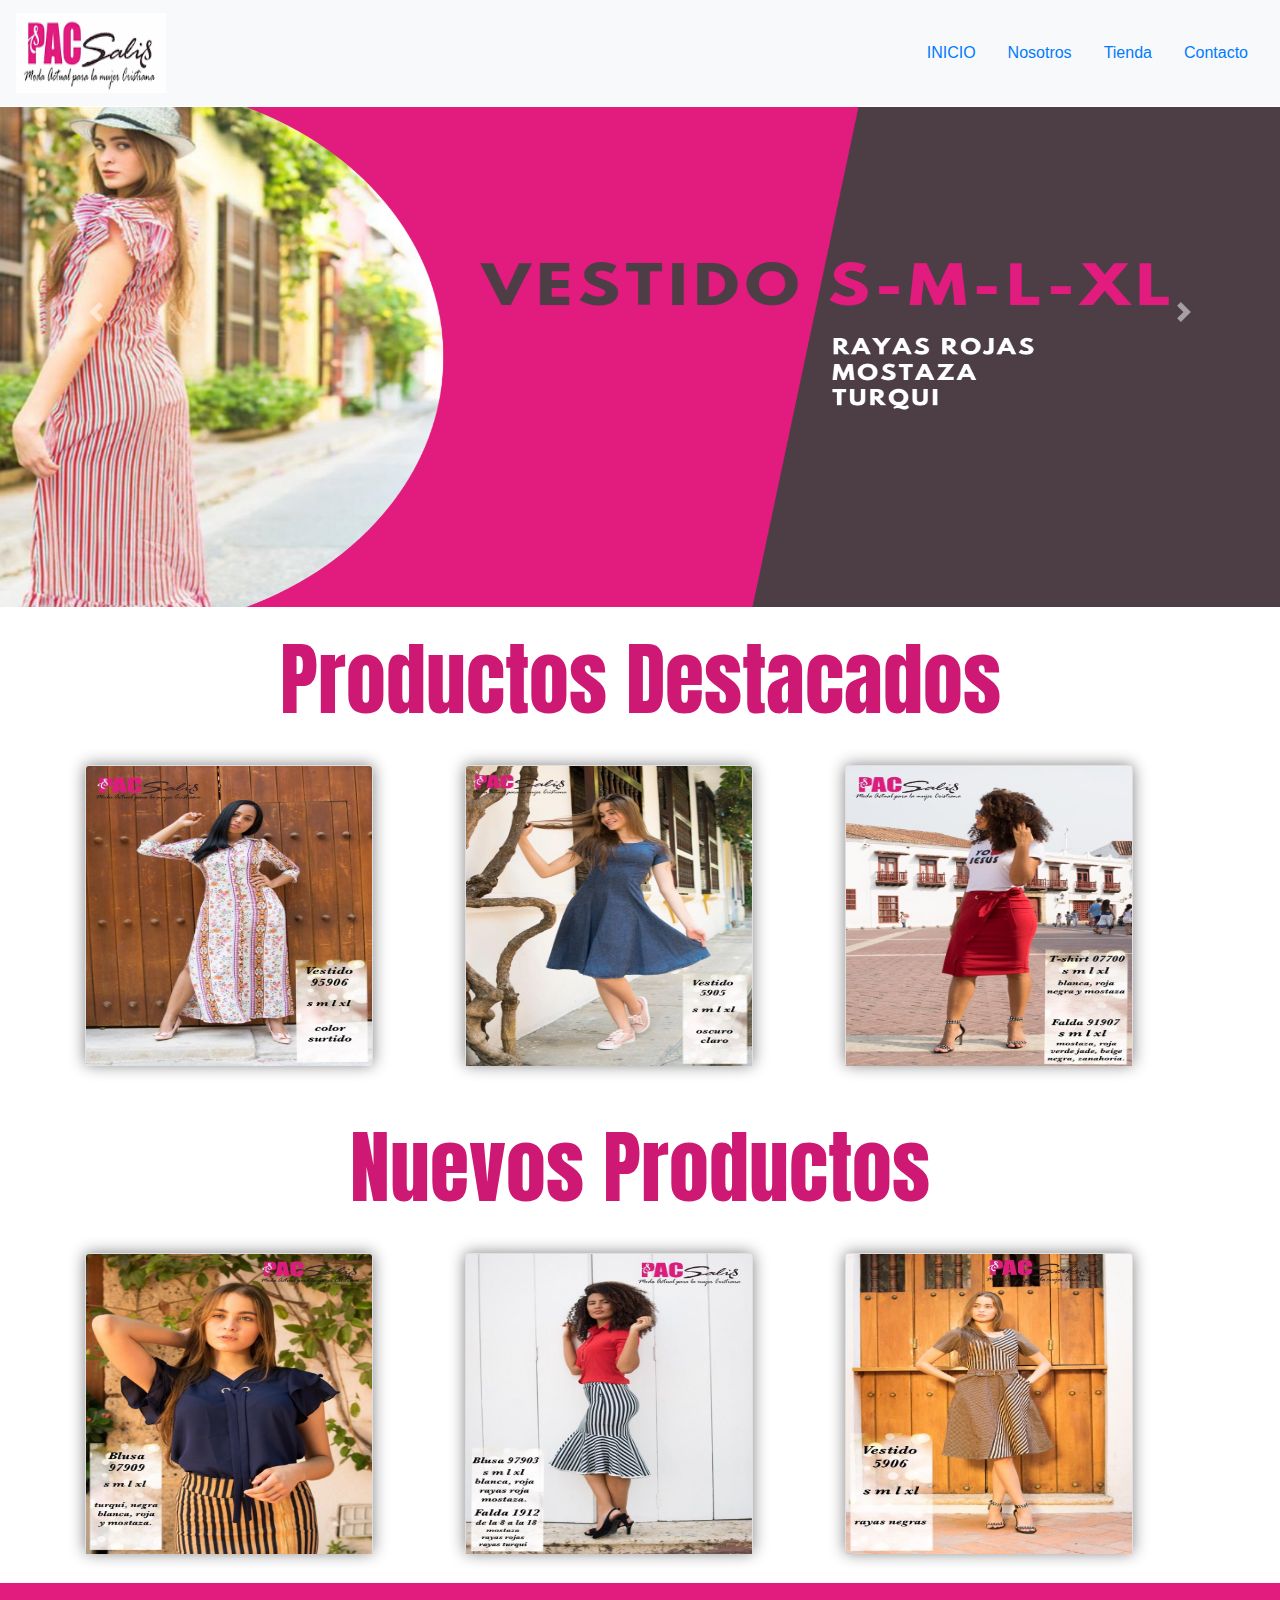
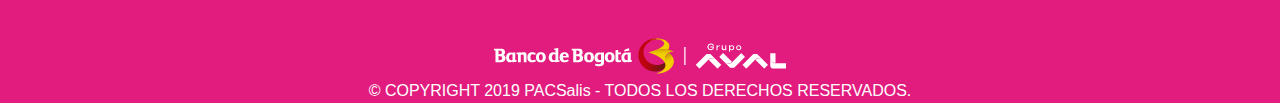
<file: proyecto pac salis version2/index.html>
<!doctype html>
<html lang="es-CO">
  <head>
    <!-- Required meta tags -->
    <link rel="icon" href="img/logo.png">
    <link href="https://fonts.googleapis.com/css?family=Anton" rel="stylesheet">
    <link rel="stylesheet" href="https://use.fontawesome.com/releases/v5.8.1/css/all.css" integrity="sha384-50oBUHEmvpQ+1lW4y57PTFmhCaXp0ML5d60M1M7uH2+nqUivzIebhndOJK28anvf" crossorigin="anonymous">
    <!--<meta http-equiv="X-UA-Compatible" content="IE=edge" />-->
   <meta http-equiv="Content-Type" content="text/html; charset=utf-8"/>
    <meta charset="utf-8">
    <meta name="viewport" content="width=device-width, initial-scale=1, shrink-to-fit=no">
    <link rel="stylesheet" type="text/css" href="css/estilos.css">
    <link rel="stylesheet" type="text/css" href="css/cardestilos.css">
    <!-- Bootstrap CSS -->
    <link rel="stylesheet" href="https://stackpath.bootstrapcdn.com/bootstrap/4.3.1/css/bootstrap.min.css" integrity="sha384-ggOyR0iXCbMQv3Xipma34MD+dH/1fQ784/j6cY/iJTQUOhcWr7x9JvoRxT2MZw1T" crossorigin="anonymous">

    <title>Pac Salis</title>
  </head>
  <body>
    <header class="prueba fixed-top">
    <!-- Navbar -->
      <nav class="navbar navbar-light bg-light">
        <a class="navbar-brand" href="index.html">
          <img src="img/logo.png" width="150" height="80" alt="">
        </a>
                <ul class="nav">
            <li class="nav-item">
              <a class="nav-link active" href="index.html">INICIO</a>
            </li>
            <li class="nav-item">
              <a class="nav-link" href="nosotros.html">Nosotros</a>
            </li>
            <li class="nav-item">
              <a class="nav-link" href="#">Tienda</a>
            </li>
            <li class="nav-item">
              <a class="nav-link " href="#">Contacto</a>
            </li>
          </ul>
      </nav>
    </header>
    
      <!--carrusel1 principal-->
              <div  id="carouselExampleControls" class="carousel slide" data-ride="carousel" style="margin-top: 17px;">
          <div class="carousel-inner">
            <div class="carousel-item active">
              <img class="d-block w-100" src="img/carrusel1.png" height="500" width="500" alt="First slide">
            </div>
            <div class="carousel-item">
              <img class="d-block w-100" src="img/carrusel2.png" height="500" width="500" alt="Second slide">
            </div>
            <div class="carousel-item">
              <img class="d-block w-100" src="img/carrusel3.png" height="500" width="500"  alt="Third slide">
            </div>
          </div>
          <a class="carousel-control-prev" href="#carouselExampleControls" role="button" data-slide="prev">
            <span class="carousel-control-prev-icon" aria-hidden="true"></span>
            <span class="sr-only">Previous</span>
          </a>
          <a class="carousel-control-next" href="#carouselExampleControls" role="button" data-slide="next">
            <span class="carousel-control-next-icon" aria-hidden="true"></span>
            <span class="sr-only">Next</span>
          </a>
        </div>
      <!--fin carruel1 principal-->
        <!--contenido destacado-->
    <section >
      <br>
      <h1 class="destacados">Productos Destacados</h1>
              <div class="container">
               <div class="row">
                 <div class="col-sm">
                  <div id="imagen">
                    <div class="card" style="width: 18rem; height: 300px;">
                      <img id="imagen" src="img/57317109_1659559610854625_5991189428972814336_n.jpg" style="height: 300px;" class="card-img-top" alt="...">
                      <div id="texto">
                         <p id="titulo">Vestido</p>
                         <p class="text-center" id="descripcion">Este vestido esta elaborado en satin estampado y esta disponible en Color Surtido en las tallas: S, M, L, XL.
                        <center> <a class="enlace" href="#">Conoce más <i class="far fa-arrow-alt-circle-right"></i></a> </center>
                       </div>
                    </div>
                    </div>
                </div>
                <div class="col-sm">
                  <div id="imagen">
                    <div class="card" style="width: 18rem; height: 300px;">
                      <img id="imagen" src="img/58669709_1659550337522219_608744664257789952_n.jpg" style="height: 300px;" class="card-img-top" alt="...">
                      <div id="texto">
                         <p id="titulo">Vestido<p class="text-center" id="descripcion">Este vestido esta elaborado en Shambray y esta disponible en dos tonos claros y oscuros y en todas sus Tallas: S, M, L, XL.
                        <center> <a class="enlace" href="#">Conoce más <i class="far fa-arrow-alt-circle-right"></i></a> </center>
                       </div>
                    </div>
                    </div>
                </div>
                <div class="col-sm">
                  <div id="imagen">
                    <div class="card" style="width: 18rem; height: 300px;">
                      <img id="imagen" src="img/58721762_1659555677521685_7395644598053240832_n.jpg" style="height: 300px;" class="card-img-top" alt="...">
                      <div id="texto">
                         <p id="titulo">Falda</p>
                         <p class="text-center" id="descripcion">Esta falda esta elaborada en lino estres, con cinturon y Hebilla Dorada disponible en Mostaza, Verde Jade, Beige, Negra.
                         </p>
                        <center> <a class="enlace" href="#">Conoce más <i class="far fa-arrow-alt-circle-right"></i></a> </center>
                       </div>
                    </div>
                    </div>
                </div>
              </div>
        <!--fin contenido destacado-->
    </section>


      <!--contenido nuevo-->

    <section >
      <br>
      <h1 class="destacados">Nuevos Productos</h1>
              <div class="container">
               <div class="row">
                 <div class="col-sm">
                  <div id="imagen">
                    <div class="card" style="width: 18rem; height: 300px;">
                      <img id="imagen" src="img/58758450_1659551754188744_5809176626298093568_n.jpg" style="height: 300px;" class="card-img-top" alt="...">
                      <div id="texto">
                         <p id="titulo">Blusa</p>
                         <p class="text-center" id="descripcion">esta blusa esta elaborada en colores Turqui, Negra, Blanca, Roja, Mostaza.</p>
                        <center> <a class="enlace" href="#">Conoce más <i class="far fa-arrow-alt-circle-right"></i></a> </center>
                       </div>
                    </div>
                    </div>
                </div>
                <div class="col-sm">
                  <div id="imagen">
                    <div class="card" style="width: 18rem; height: 300px;">
                      <img id="imagen" src="img/58763418_1659552914188628_3134723653837520896_n.jpg" style="height: 300px;" class="card-img-top" alt="...">
                      <div id="texto">
                         <p id="titulo">Falda</p>
                         <p class="text-center" id="descripcion">Esta falda esta elaborada en lino estres, con cinturon y Hebilla Dorada disponible en Mostaza, Verde Jade, Beige, Negra.</p>
                        <center> <a class="enlace" href="#">Conoce más <i class="far fa-arrow-alt-circle-right"></i></a> </center>
                       </div>
                    </div>
                    </div>
                </div>
                <div class="col-sm">
                  <div id="imagen">
                    <div class="card" style="width: 18rem; height: 300px;">
                      <img id="imagen" src="img/59253048_1659552357522017_2346373193951870976_n.jpg" style="height: 300px;" class="card-img-top" alt="...">
                      <div id="texto">
                         <p id="titulo">Vestido</p>
                         <p class="text-center" id="descripcion">Este vestido esta elaborado en Shambray y esta disponible en dos tonos claros y oscuros y en todas sus Tallas: S, M, L, XL.</p>
                        <center> <a class="enlace" href="#">Conoce más <i class="far fa-arrow-alt-circle-right"></i></a> </center>
                       </div>
                    </div>
                    </div>
              </div>
    </section>
    <!--fin contenido destacado-->

     <footer class="text-center footer-style">
    <div class="container">
        <div class="row">
          </div>
    </div>
 <div class="footer__payment-logos"><img src="img/mediosPago.png" alt="Logos de Pagos"></div>
    <div class="footer__copyright">
        © COPYRIGHT 2019 PACSalis - TODOS LOS DERECHOS RESERVADOS.
      </div>
</footer>



    

    <!-- Optional JavaScript -->
    <!-- jQuery first, then Popper.js, then Bootstrap JS -->
    <script src="https://code.jquery.com/jquery-3.3.1.slim.min.js" integrity="sha384-q8i/X+965DzO0rT7abK41JStQIAqVgRVzpbzo5smXKp4YfRvH+8abtTE1Pi6jizo" crossorigin="anonymous"></script>
    <script src="https://cdnjs.cloudflare.com/ajax/libs/popper.js/1.14.7/umd/popper.min.js" integrity="sha384-UO2eT0CpHqdSJQ6hJty5KVphtPhzWj9WO1clHTMGa3JDZwrnQq4sF86dIHNDz0W1" crossorigin="anonymous"></script>
    <script src="https://stackpath.bootstrapcdn.com/bootstrap/4.3.1/js/bootstrap.min.js" integrity="sha384-JjSmVgyd0p3pXB1rRibZUAYoIIy6OrQ6VrjIEaFf/nJGzIxFDsf4x0xIM+B07jRM" crossorigin="anonymous"></script>
  </body>
</html>
</file>
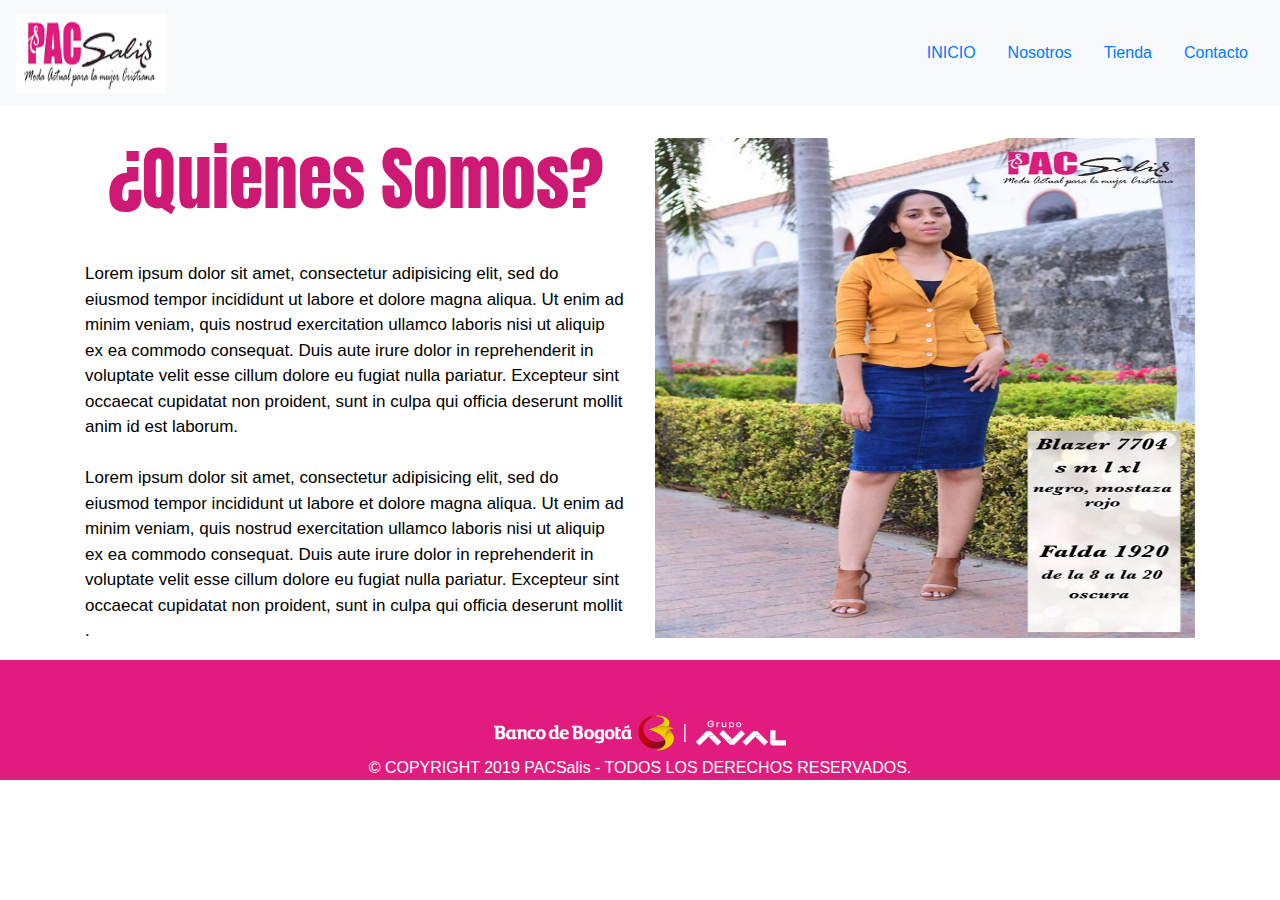
<file: proyecto pac salis version2/nosotros.html>
<!DOCTYPE html>
<html lang="es-CO">
<head><link rel="icon" href="img/logo.png">
    <link href="https://fonts.googleapis.com/css?family=Anton" rel="stylesheet">
    <link rel="stylesheet" href="https://use.fontawesome.com/releases/v5.8.1/css/all.css" integrity="sha384-50oBUHEmvpQ+1lW4y57PTFmhCaXp0ML5d60M1M7uH2+nqUivzIebhndOJK28anvf" crossorigin="anonymous">
    <!--<meta http-equiv="X-UA-Compatible" content="IE=edge" />-->
   <meta http-equiv="Content-Type" content="text/html; charset=utf-8"/>
    <meta charset="utf-8">
    <meta name="viewport" content="width=device-width, initial-scale=1, shrink-to-fit=no">
    <link rel="stylesheet" type="text/css" href="css/estilos.css">
    <link rel="stylesheet" type="text/css" href="css/cardestilos.css">
    <link rel="stylesheet" type="text/css" href="css/estilosnosotros.css">
    <!-- Bootstrap CSS -->
    <link rel="stylesheet" href="https://stackpath.bootstrapcdn.com/bootstrap/4.3.1/css/bootstrap.min.css" integrity="sha384-ggOyR0iXCbMQv3Xipma34MD+dH/1fQ784/j6cY/iJTQUOhcWr7x9JvoRxT2MZw1T" crossorigin="anonymous">
	<title>Nosotros</title>
</head>
<body>
	<header class="prueba fixed-top">
    <!-- Navbar -->
      <nav class="navbar navbar-light bg-light">
        <a class="navbar-brand" href="index.html">
          <img src="img/logo.png" width="150" height="80" alt="">
        </a>
                <ul class="nav">
            <li class="nav-item">
              <a class="nav-link active" href="index.html">INICIO</a>
            </li>
            <li class="nav-item">
              <a class="nav-link" href="nosotros.html">Nosotros</a>
            </li>
            <li class="nav-item">
              <a class="nav-link" href="#">Tienda</a>
            </li>
            <li class="nav-item">
              <a class="nav-link " href="#">Contacto</a>
            </li>
          </ul>
      </nav>
    </header>

    	<!--contenido de pagina-->
  <div class="container">
	  <div class="row">
		  <div class="col-6 mt-5">
		  	<br><br>
		  	<p class="titulo">
		  		¿Quienes Somos?
		  	</p>
		  	<p class="descripcion">Lorem ipsum dolor sit amet, consectetur adipisicing elit, sed do eiusmod
		  	tempor incididunt ut labore et dolore magna aliqua. Ut enim ad minim veniam,
		  	quis nostrud exercitation ullamco laboris nisi ut aliquip ex ea commodo
		  	consequat. Duis aute irure dolor in reprehenderit in voluptate velit esse
		  	cillum dolore eu fugiat nulla pariatur. Excepteur sint occaecat cupidatat non
		  	proident, sunt in culpa qui officia deserunt mollit anim id est laborum.
		  	<br><br>

  			Lorem ipsum dolor sit amet, consectetur adipisicing elit, sed do eiusmod
  			tempor incididunt ut labore et dolore magna aliqua. Ut enim ad minim veniam,
  			quis nostrud exercitation ullamco laboris nisi ut aliquip ex ea commodo
  			consequat. Duis aute irure dolor in reprehenderit in voluptate velit esse
  			cillum dolore eu fugiat nulla pariatur. Excepteur sint occaecat cupidatat non
  			proident, sunt in culpa qui officia deserunt mollit .</p>
		  </div>
		  <div class="col-6 mt-5">
		  	<div id="carouselExampleSlidesOnly" class="carousel slide" data-ride="carousel">
			  <div class="carousel-inner">
			    <div class="carousel-item active">
			      <img class="d-block w-100" src="img/58739950_1659564177520835_199553281607860224_n.jpg" height="500" width="600" alt="First slide">
			    </div>
			    <div class="carousel-item">
			      <img class="d-block w-100" src="img/58766071_1659564757520777_5521595335668924416_n.jpg" height="500" width="600" alt="Second slide">
			    </div>
			    <div class="carousel-item">
			      <img class="d-block w-100" src="img/59183061_1659555284188391_38520509410836480_n.jpg" height="500" width="600" alt="Third slide">
			    </div>
  			</div>
			</div>
		  </div>
	  </div>
  </div>



    <footer class="text-center footer-style">
    <div class="container">
        <div class="row">
          </div>
    </div>
 <div class="footer__payment-logos"><img src="img/mediosPago.png" alt="Logos de Pagos"></div>
    <div class="footer__copyright">
        © COPYRIGHT 2019 PACSalis - TODOS LOS DERECHOS RESERVADOS.
      </div>
</footer>
<!-- jQuery first, then Popper.js, then Bootstrap JS -->
    <script src="https://code.jquery.com/jquery-3.3.1.slim.min.js" integrity="sha384-q8i/X+965DzO0rT7abK41JStQIAqVgRVzpbzo5smXKp4YfRvH+8abtTE1Pi6jizo" crossorigin="anonymous"></script>
    <script src="https://cdnjs.cloudflare.com/ajax/libs/popper.js/1.14.7/umd/popper.min.js" integrity="sha384-UO2eT0CpHqdSJQ6hJty5KVphtPhzWj9WO1clHTMGa3JDZwrnQq4sF86dIHNDz0W1" crossorigin="anonymous"></script>
    <script src="https://stackpath.bootstrapcdn.com/bootstrap/4.3.1/js/bootstrap.min.js" integrity="sha384-JjSmVgyd0p3pXB1rRibZUAYoIIy6OrQ6VrjIEaFf/nJGzIxFDsf4x0xIM+B07jRM" crossorigin="anonymous"></script> 
</body>
</html>
</file>
<file: proyecto pac salis version2/css/estilos.css>
.cabeza{
	background-color: white;
	height: 40px;
	opacity: 0,9;
	margin-left: 60px;
}
.destacados{
	font-family: 'Anton', sans-serif;
	font-size: 80px;
	text-align: center;
	color: #ce1974;
}
.produc{
	-webkit-box-shadow: -8px 10px 17px -4px rgba(0,0,0,0.75);
	-moz-box-shadow: -8px 10px 17px -4px rgba(0,0,0,0.75);
	box-shadow: -8px 10px 17px -4px rgba(0,0,0,0.75);

}
#descripcion{
	margin-left: 12px;
}
.carousel-item{
	margin-top: 90px;
}

/* footer */

.footer-style {
    padding-top: 50px;
    background-color: #E21C7E;
}
footer {
  color: white;
}
footer h3 {
  margin-bottom: 30px;
    font-weight: 800;
}
footer .footer-above {
  padding-top: 50px;
  background-color: #2C3E50;
}
footer .footer-col {
  margin-bottom: 50px;
</file>
<file: proyecto pac salis version2/css/cardestilos.css>
* {
  margin:0;
  padding:0;
  color:#fff;
  font-family: 'Raleway', sans-serif;

}

div#imagen {
  height: 300px;
  background-size: cover;
  margin: 30px auto;
}

div#texto {
  position:absolute;
  overflow:hidden;
  width: 18rem;
  height: 300px;
  background-color: rgba(198, 38, 132, 0.8);
  opacity:0;
  transition: opacity 0.3s;

}

div#imagen:hover div#texto {
  opacity:1;
}

p#titulo {
  position: absolute;
  font-size: 1.5rem;
  margin-left: -75px;
  margin-top: 50px;
  transition: margin-left 0.3s;
}

div#imagen:hover p#titulo {
  margin-left: 115px;
}

p#descripcion {
  font-size: 15px;
  text-align: center;
  margin-top: 200px;
  transition: margin-top 0.4s;
}

div#imagen:hover p#descripcion {
  margin-top: 115px;
}

div .enlace{
  color: #fff;
  font-size: 17px;
  font-family: 'Open Sans Condensed', sans-serif;
}
div.card{
  box-shadow: 0 0 1em gray;
}
</file>
<file: proyecto pac salis version2/css/estilosnosotros.css>
.titulo{
	font-family: 'Anton', sans-serif;
	font-size: 70px;
	text-align: center;
	color: #ce1974;
	margin-top: 30px;
}
.descripcion{
	color: #000; 
	margin-top: 30px;
	font-size: 17px;
}
.imagen{
	margin-top: 75px;
	margin-left: 30px;
	margin-bottom: 25px;
	height: 500px;
	width: 500px;
}
.titulo_2{
	font-family: 'Anton', sans-serif;
	font-size: 70px;
	text-align: center;
	color: #ce1974;
	margin-top: 10px;
}
.descripcion_2{
	margin-left: 15px;
	color: black;
	font-size: 17px;
	margin-bottom: 30px;
}
</file>
